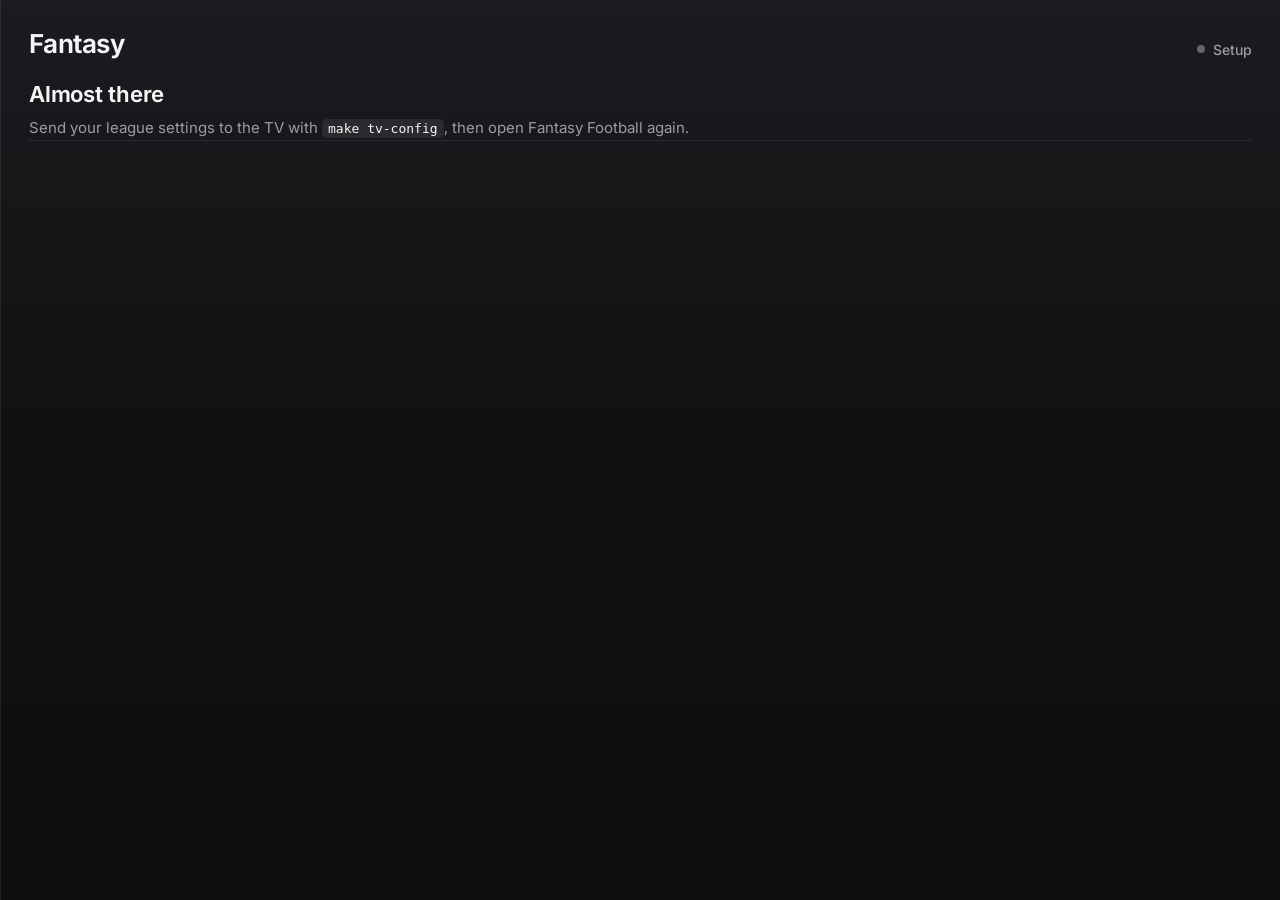
<file: web/index.html>
<!doctype html>
<html lang="en">
  <head>
    <meta charset="utf-8" />
    <link rel="icon" href="data:," />
    <!-- Laid out at 480 CSS px wide; the TV app scales it to the real panel width. -->
    <meta name="viewport" content="width=480, user-scalable=no" />
    <title>Fantasy Panel</title>
    <link rel="stylesheet" href="panel.css" />
  </head>
  <body>
    <main id="panel" class="panel" aria-live="polite">
      <header class="top">
        <div class="week" id="week">Fantasy</div>
        <div class="status" id="status"><span class="dot"></span><span>Loading</span></div>
      </header>
      <section class="matchups" id="matchups"></section>
      <section class="detail" id="detail"></section>
      <section class="others" id="others"></section>
      <section class="swing" id="swing"></section>
      <footer class="foot" id="foot"></footer>
    </main>
    <div class="toasts" id="toasts"></div>
    <script type="module" src="js/app.js"></script>
  </body>
</html>
</file>
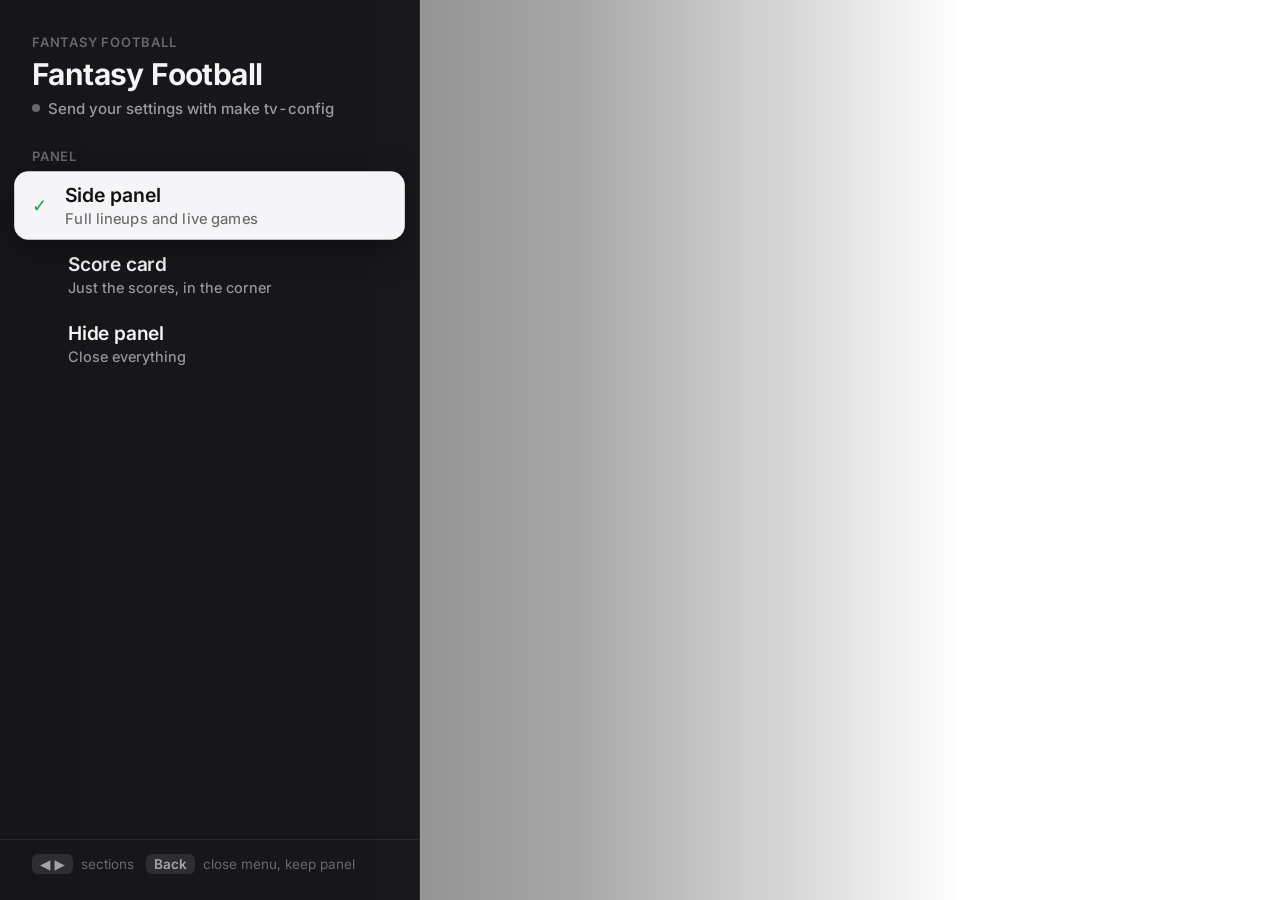
<file: web/menu.html>
<!doctype html>
<html lang="en">
  <head>
    <meta charset="utf-8" />
    <link rel="icon" href="data:," />
    <!-- Laid out on a 1280 CSS px wide screen; the TV scales it to fit. -->
    <meta name="viewport" content="width=1280, user-scalable=no" />
    <title>Fantasy Menu</title>
    <link rel="stylesheet" href="menu.css" />
  </head>
  <body>
    <aside class="sheet" id="sheet" aria-label="Fantasy Football menu">
      <header class="head">
        <div class="eyebrow">Fantasy Football</div>
        <h1 id="title">Loading</h1>
        <div class="status" id="status"></div>
      </header>
      <div class="scroll" id="scroll"><div id="list" role="menu"></div></div>
      <footer class="hint" id="hint"><span class="key">◀ ▶</span> sections &nbsp;&nbsp;<span class="key">Back</span> close menu, keep panel</footer>
    </aside>
    <div class="note" id="note" role="status"></div>
    <script type="module" src="js/menu.js"></script>
  </body>
</html>
</file>
<file: web/panel.css>
/* Fantasy Panel: a quiet, glanceable side panel for a TV.
   Designed at 480 CSS px wide and full screen height. */

@font-face {
  font-family: 'Inter';
  src: url('fonts/inter-var.woff2') format('woff2');
  font-weight: 100 900;
  font-display: block;
}

:root {
  --bg: rgba(14, 14, 16, 0.985);
  --bg-solid: #0e0e10;
  --hair: rgba(255, 255, 255, 0.08);
  --text: #f5f5f7;
  --text-2: rgba(235, 235, 245, 0.62);
  --text-3: rgba(235, 235, 245, 0.36);
  --live: #30d158;
  --win: #30d158;
  --lose: #ff453a;
  --accent: #0a84ff;
  --row-live: rgba(48, 209, 88, 0.07);
  --pad: 28px;
}

* { box-sizing: border-box; margin: 0; padding: 0; }

html, body {
  height: 100%;
  background: transparent;
  color: var(--text);
  font-family: 'Inter', system-ui, -apple-system, 'Segoe UI', Roboto, sans-serif;
  font-feature-settings: 'tnum' 1, 'cv11' 1, 'ss01' 1;
  -webkit-font-smoothing: antialiased;
  overflow: hidden;
}

body.solid { background: var(--bg-solid); }

.panel {
  position: relative;
  height: 100vh;
  display: flex;
  flex-direction: column;
  padding: var(--pad) var(--pad) 22px;
  background: linear-gradient(180deg, rgba(24, 24, 28, 0.985) 0%, var(--bg) 45%, rgba(10, 10, 12, 0.985) 100%);
  border-left: 1px solid var(--hair);
}
body.left .panel { border-left: 0; border-right: 1px solid var(--hair); }

/* Header */
.top { display: flex; align-items: baseline; justify-content: space-between; margin-bottom: 22px; }
.week { font-size: 26px; font-weight: 650; letter-spacing: -0.02em; }
.status { display: flex; align-items: center; gap: 8px; font-size: 14px; font-weight: 500; color: var(--text-2); }
.dot { width: 8px; height: 8px; border-radius: 50%; background: var(--text-3); flex: none; }
/* Static on purpose: a looping animation would make the TV redraw the panel
   60 times a second. The panel only repaints when data changes. */
.dot.live { background: var(--live); box-shadow: 0 0 0 3px rgba(48, 209, 88, 0.2); }

/* Matchup summaries */
.matchups { display: flex; flex-direction: column; }
.mu { padding: 0 0 16px; }
.matchups.swap .mu { animation: swap-in 0.5s ease both; }
@keyframes swap-in { from { opacity: 0; transform: translateY(6px); } to { opacity: 1; transform: none; } }
.mu-head { display: flex; justify-content: space-between; align-items: baseline; margin-bottom: 10px; }
.mu-league { font-size: 12px; font-weight: 600; letter-spacing: 0.08em; text-transform: uppercase; color: var(--text-2); }
.mu-platform { font-size: 12px; font-weight: 500; color: var(--text-3); }
.mu-row { display: grid; grid-template-columns: 1fr auto; align-items: baseline; column-gap: 12px; }
.mu-row + .mu-row { margin-top: 2px; }
.mu-team { display: flex; align-items: baseline; gap: 8px; min-width: 0; }
.mu-name { font-size: 17px; font-weight: 600; white-space: nowrap; overflow: hidden; text-overflow: ellipsis; }
.mu-row.opp .mu-name { font-weight: 500; color: var(--text-2); }
.mu-rec { font-size: 13px; color: var(--text-3); flex: none; }
.mu-score { font-size: 34px; font-weight: 650; letter-spacing: -0.03em; line-height: 1.12; }
.mu-row.opp .mu-score { color: var(--text-2); font-weight: 550; }
.mu-row.lead .mu-score { color: var(--text); }
.mu-score.proj { font-weight: 500; letter-spacing: -0.02em; }
.mu-row.me .mu-score.proj { color: var(--text); }
.mini-score.proj { font-weight: 500; }

.wp { display: flex; align-items: center; gap: 12px; margin-top: 12px; }
.wp-track { flex: 1; height: 4px; border-radius: 2px; background: rgba(255, 255, 255, 0.1); overflow: hidden; }
.wp-fill { height: 100%; border-radius: 2px; background: var(--accent); transition: width 0.9s cubic-bezier(0.2, 0.8, 0.2, 1), background 0.4s; }
.wp-fill.good { background: var(--win); }
.wp-fill.bad { background: var(--lose); }
.wp-pct { font-size: 14px; font-weight: 600; min-width: 44px; text-align: right; }
.mu-meta { margin-top: 8px; font-size: 13px; color: var(--text-3); display: flex; gap: 14px; }
.mu-meta b { font-weight: 500; color: var(--text-2); }

/* Rotating lineup */
.detail { flex: 1; min-height: 0; display: flex; flex-direction: column; border-top: 1px solid var(--hair); padding-top: 14px; }
.detail-head { display: flex; justify-content: space-between; align-items: center; margin-bottom: 8px; }
.detail-title { font-size: 12px; font-weight: 600; letter-spacing: 0.08em; text-transform: uppercase; color: var(--text-2); }
.pager { display: flex; gap: 6px; }
.pager i { width: 6px; height: 6px; border-radius: 50%; background: rgba(255, 255, 255, 0.18); transition: background 0.3s, width 0.3s; }
.pager i.on { background: var(--text); width: 16px; border-radius: 3px; }
.lineup { position: relative; flex: 1; min-height: 0; overflow: hidden; }
.lineup-page { position: absolute; inset: 0; display: flex; flex-direction: column; transition: opacity 0.45s ease, transform 0.45s ease; }
.lineup-page.out { opacity: 0; transform: translateY(6px); }

.slot { display: grid; grid-template-columns: 1fr 46px 36px 46px 1fr; align-items: center; flex: 1 1 0; min-height: 38px; max-height: 52px; }
.slot + .slot { border-top: 1px solid rgba(255, 255, 255, 0.04); }
.slot .pos { text-align: center; font-size: 11px; font-weight: 600; letter-spacing: 0.04em; color: var(--text-3); }
.pl { min-width: 0; }
.pl.r { text-align: right; }
.pl-name { font-size: 15px; font-weight: 550; white-space: nowrap; overflow: hidden; text-overflow: ellipsis; }
.pl.r .pl-name { font-weight: 500; color: var(--text-2); }
.pl-sub { font-size: 11px; color: var(--text-3); white-space: nowrap; overflow: hidden; text-overflow: ellipsis; margin-top: 1px; }
.pl-sub .rzp { color: #ff453a; font-weight: 700; letter-spacing: 0.02em; }
.pl-sub .inj { color: #ff9f0a; font-weight: 600; }
.pl-sub .on { color: var(--live); font-weight: 600; }
.ldot { display: inline-block; width: 5px; height: 5px; border-radius: 50%; background: var(--live); margin-right: 5px; vertical-align: 1px; }
.pts { font-size: 16px; font-weight: 600; text-align: right; }
.pts.r { text-align: left; color: var(--text-2); }
.pts.pre { color: var(--text-3); font-weight: 500; font-size: 14px; }
.pts.up { color: var(--win); }
.slot .empty { color: var(--text-3); font-size: 13px; }

/* Other leagues */
.sec-title { font-size: 12px; font-weight: 600; letter-spacing: 0.08em; text-transform: uppercase; color: var(--text-2); margin-bottom: 6px; }
.others:not(:empty) { border-top: 1px solid var(--hair); padding-top: 14px; margin-top: 6px; }
.mini { display: grid; grid-template-columns: 1fr auto 52px; align-items: center; column-gap: 14px; padding: 6px 0; }
.mini-league { font-size: 15px; font-weight: 600; white-space: nowrap; overflow: hidden; text-overflow: ellipsis; }
.mini-teams { font-size: 12px; color: var(--text-3); white-space: nowrap; overflow: hidden; text-overflow: ellipsis; margin-top: 1px; }
.mini-teams span { color: var(--text-3); opacity: 0.7; }
.mini-score { font-size: 20px; font-weight: 650; letter-spacing: -0.02em; }
.mini-sep { color: var(--text-3); margin: 0 6px; font-weight: 400; }
.mini-opp { color: var(--text-2); font-weight: 550; }
.mini-wp { font-size: 13px; font-weight: 650; text-align: center; padding: 4px 0; border-radius: 999px; background: rgba(255, 255, 255, 0.08); }
.mini-wp.good { color: var(--win); background: rgba(48, 209, 88, 0.12); }
.mini-wp.bad { color: var(--lose); background: rgba(255, 69, 58, 0.12); }

/* Games that matter */
.swing:not(:empty) { border-top: 1px solid var(--hair); padding-top: 14px; margin-top: 6px; }
.swing-title { font-size: 12px; font-weight: 600; letter-spacing: 0.08em; text-transform: uppercase; color: var(--text-2); margin-bottom: 8px; }
.game { display: grid; grid-template-columns: 1fr auto; align-items: center; padding: 6px 0; }
.game-teams { font-size: 15px; font-weight: 550; }
.game-teams .poss { color: var(--live); font-size: 10px; vertical-align: 2px; margin-left: 2px; }
.game-sub { font-size: 12px; color: var(--text-3); margin-top: 1px; white-space: nowrap; overflow: hidden; text-overflow: ellipsis; max-width: 300px; }
.game-imp { font-size: 15px; font-weight: 600; text-align: right; }
.game-imp.good { color: var(--win); }
.game-imp.bad { color: var(--lose); }
.game-imp small { display: block; font-size: 11px; font-weight: 500; color: var(--text-3); }
.rz { display: inline-block; font-size: 10px; font-weight: 700; color: #ff453a; letter-spacing: 0.06em; margin-left: 6px; }

.foot { margin-top: 10px; font-size: 11px; color: var(--text-3); display: flex; justify-content: space-between; }
.foot .warn { color: #ff9f0a; }

/* Big-play toasts */
.toasts { position: fixed; left: var(--pad); right: var(--pad); top: 72px; display: flex; flex-direction: column; gap: 10px; pointer-events: none; z-index: 10; }
.toast {
  display: flex; align-items: center; gap: 14px;
  padding: 14px 16px; border-radius: 16px;
  background: #2c2c30;
  box-shadow: 0 12px 40px rgba(0, 0, 0, 0.45), inset 0 0 0 1px rgba(255, 255, 255, 0.08);
  animation: toast-in 0.5s cubic-bezier(0.2, 0.9, 0.25, 1.15) both;
}
.toast.leave { animation: toast-out 0.4s ease both; }
.toast-delta { font-size: 24px; font-weight: 700; letter-spacing: -0.02em; min-width: 72px; }
.toast.good .toast-delta { color: var(--win); }
.toast.bad .toast-delta { color: var(--lose); }
.toast-body { min-width: 0; }
.toast-name { font-size: 16px; font-weight: 600; white-space: nowrap; overflow: hidden; text-overflow: ellipsis; }
.toast-sub { font-size: 12px; color: var(--text-2); margin-top: 2px; }
@keyframes toast-in { from { opacity: 0; transform: translateY(-12px) scale(0.97); } to { opacity: 1; transform: none; } }
@keyframes toast-out { to { opacity: 0; transform: translateY(-8px) scale(0.98); } }

/* Empty and setup states */
.message { margin: auto 0; text-align: left; }
.message h2 { font-size: 22px; font-weight: 650; letter-spacing: -0.01em; margin-bottom: 10px; }
.message p { font-size: 15px; line-height: 1.5; color: var(--text-2); }
.message code { font-family: ui-monospace, Menlo, monospace; font-size: 13px; color: var(--text); background: rgba(255, 255, 255, 0.08); padding: 2px 6px; border-radius: 5px; }

@media (prefers-reduced-motion: reduce) {
  *, *::before, *::after { animation: none !important; transition: none !important; }
}

/* Compact score card ("Hey Google, open Fantasy Scores") */
body.card .panel {
  height: auto;
  padding: 20px 24px 14px;
  border: 0;
  border-radius: 22px;
  background: rgba(20, 20, 24, 0.985);
  box-shadow: inset 0 0 0 1px rgba(255, 255, 255, 0.08);
}
body.card .top { margin-bottom: 6px; }
body.card .week { font-size: 20px; }
body.card .matchups, body.card .detail, body.card .swing, body.card .foot { display: none; }
body.card .others:not(:empty) { border-top: 0; padding-top: 0; margin-top: 0; }
body.card .mini { padding: 9px 0; }
body.card .mini + .mini { border-top: 1px solid var(--hair); }
body.card .mini-league { font-size: 16px; }
body.card .mini-score { font-size: 24px; }
body.card .toasts { display: none; }

/* A league pinned from the menu: say so, quietly. */
body.pinned .mu-platform::after { content: ' · Pinned'; }
</file>
<file: web/menu.css>
/* Fantasy menu: the one screen you drive with the remote. Laid out on a
   1280 CSS px wide screen. It sits opposite the scores panel, so both show. */

@font-face {
  font-family: 'Inter';
  src: url('fonts/inter-var.woff2') format('woff2');
  font-weight: 100 900;
  font-display: block;
}

:root {
  --sheet: rgba(20, 20, 23, 0.97);
  --hair: rgba(255, 255, 255, 0.08);
  --text: #f5f5f7;
  --text-2: rgba(235, 235, 245, 0.62);
  --text-3: rgba(235, 235, 245, 0.38);
  --live: #30d158;
  --win: #30d158;
  --lose: #ff453a;
  --focus-bg: #f5f5f7;
  --focus-text: #111113;
  --focus-text-2: rgba(17, 17, 19, 0.62);
  --w: 420px;
}

* { box-sizing: border-box; margin: 0; padding: 0; }

html, body {
  height: 100%;
  background: transparent;
  color: var(--text);
  font-family: 'Inter', system-ui, -apple-system, 'Segoe UI', Roboto, sans-serif;
  font-feature-settings: 'tnum' 1, 'cv11' 1, 'ss01' 1;
  -webkit-font-smoothing: antialiased;
  overflow: hidden;
}

/* Dim the picture behind the menu a little, fading out toward the panel. */
body::before {
  content: '';
  position: fixed;
  inset: 0;
  background: linear-gradient(90deg, rgba(0, 0, 0, 0.6) 0%, rgba(0, 0, 0, 0.35) 45%, rgba(0, 0, 0, 0) 75%);
  pointer-events: none;
}
body.right::before { background: linear-gradient(270deg, rgba(0, 0, 0, 0.6) 0%, rgba(0, 0, 0, 0.35) 45%, rgba(0, 0, 0, 0) 75%); }
body.solid { background: #0b0b0d; }

.sheet {
  position: fixed;
  top: 0;
  bottom: 0;
  left: 0;
  width: var(--w);
  display: flex;
  flex-direction: column;
  background: var(--sheet);
  border-right: 1px solid var(--hair);
  animation: in-left 0.32s cubic-bezier(0.2, 0.8, 0.2, 1);
}
body.right .sheet { left: auto; right: 0; border-right: 0; border-left: 1px solid var(--hair); animation-name: in-right; }
@keyframes in-left { from { transform: translateX(-24px); opacity: 0; } }
@keyframes in-right { from { transform: translateX(24px); opacity: 0; } }

.head { padding: 34px 32px 14px; }
.eyebrow { font-size: 13px; font-weight: 600; letter-spacing: 0.06em; text-transform: uppercase; color: var(--text-3); }
h1 { margin-top: 6px; font-size: 30px; font-weight: 680; letter-spacing: -0.02em; }
.status { margin-top: 6px; display: flex; align-items: center; gap: 8px; min-height: 20px; font-size: 15px; font-weight: 500; color: var(--text-2); }
.dot { width: 8px; height: 8px; border-radius: 50%; background: var(--text-3); flex: none; }
.dot.live { background: var(--live); box-shadow: 0 0 0 3px rgba(48, 209, 88, 0.2); }

.scroll {
  flex: 1;
  overflow: hidden;
  padding: 0 18px;
  -webkit-mask-image: linear-gradient(180deg, transparent 0, #000 14px, #000 calc(100% - 28px), transparent 100%);
  mask-image: linear-gradient(180deg, transparent 0, #000 14px, #000 calc(100% - 28px), transparent 100%);
}
#list { padding: 10px 0 40px; transition: transform 0.22s cubic-bezier(0.2, 0.8, 0.2, 1); }

h2 {
  padding: 18px 14px 8px;
  font-size: 13px;
  font-weight: 600;
  letter-spacing: 0.06em;
  text-transform: uppercase;
  color: var(--text-3);
}
h2:first-child { padding-top: 6px; }

.item {
  display: flex;
  align-items: center;
  gap: 14px;
  width: 100%;
  min-height: 62px;
  padding: 12px 14px;
  border-radius: 14px;
  color: inherit;
  transition: background-color 0.14s ease, transform 0.14s ease, box-shadow 0.14s ease;
}
.item + .item { margin-top: 2px; }
.item .main { flex: 1; min-width: 0; }
.item .t1 { display: flex; align-items: baseline; gap: 10px; font-size: 19px; font-weight: 600; letter-spacing: -0.01em; white-space: nowrap; }
.item .t2 { margin-top: 3px; font-size: 14.5px; font-weight: 450; color: var(--text-2); white-space: nowrap; overflow: hidden; text-overflow: ellipsis; }
.item .t2 b { font-weight: 600; color: var(--text); }
.item .when { margin-left: auto; font-size: 14px; font-weight: 550; color: var(--text-2); }
.item .when.live { color: var(--live); }
.item .score { color: var(--text-2); font-weight: 600; }
.item .pill {
  flex: none;
  padding: 6px 11px;
  border-radius: 999px;
  font-size: 13px;
  font-weight: 600;
  color: var(--text-2);
  background: rgba(255, 255, 255, 0.08);
}
.item .pill.missing { opacity: 0.55; }
.item .check { flex: none; width: 22px; text-align: center; font-size: 18px; font-weight: 700; color: var(--live); opacity: 0; }
.item.on .check { opacity: 1; }
.item .num { font-weight: 650; }
.item .num.up { color: var(--win); }
.item .num.down { color: var(--lose); }

/* Focus: a bright card, the way Google TV and Apple TV mark the selection. */
.item.focus {
  background: var(--focus-bg);
  color: var(--focus-text);
  transform: scale(1.02);
  box-shadow: 0 10px 30px rgba(0, 0, 0, 0.35);
}
.item.focus .t2, .item.focus .when, .item.focus .score { color: var(--focus-text-2); }
.item.focus .t2 b { color: var(--focus-text); }
.item.focus .when.live { color: #1f9d45; }
.item.focus .pill { background: #111113; color: #fff; }
.item.focus .check { color: #1f9d45; }
.item.focus .num.up { color: #1f9d45; }
.item.focus .num.down { color: #d70015; }

.empty { padding: 10px 14px 4px; font-size: 15px; color: var(--text-3); }

.hint { padding: 14px 32px 26px; font-size: 13.5px; color: var(--text-3); border-top: 1px solid var(--hair); }
.key { display: inline-block; padding: 2px 8px; margin-right: 4px; border-radius: 6px; background: rgba(255, 255, 255, 0.1); color: var(--text-2); font-weight: 600; }

.note {
  position: fixed;
  left: 50%;
  bottom: 48px;
  transform: translate(-50%, 16px);
  padding: 12px 20px;
  border-radius: 999px;
  background: rgba(30, 30, 34, 0.96);
  border: 1px solid var(--hair);
  font-size: 16px;
  font-weight: 550;
  opacity: 0;
  transition: opacity 0.2s ease, transform 0.2s ease;
  pointer-events: none;
}
.note.show { opacity: 1; transform: translate(-50%, 0); }
</file>
